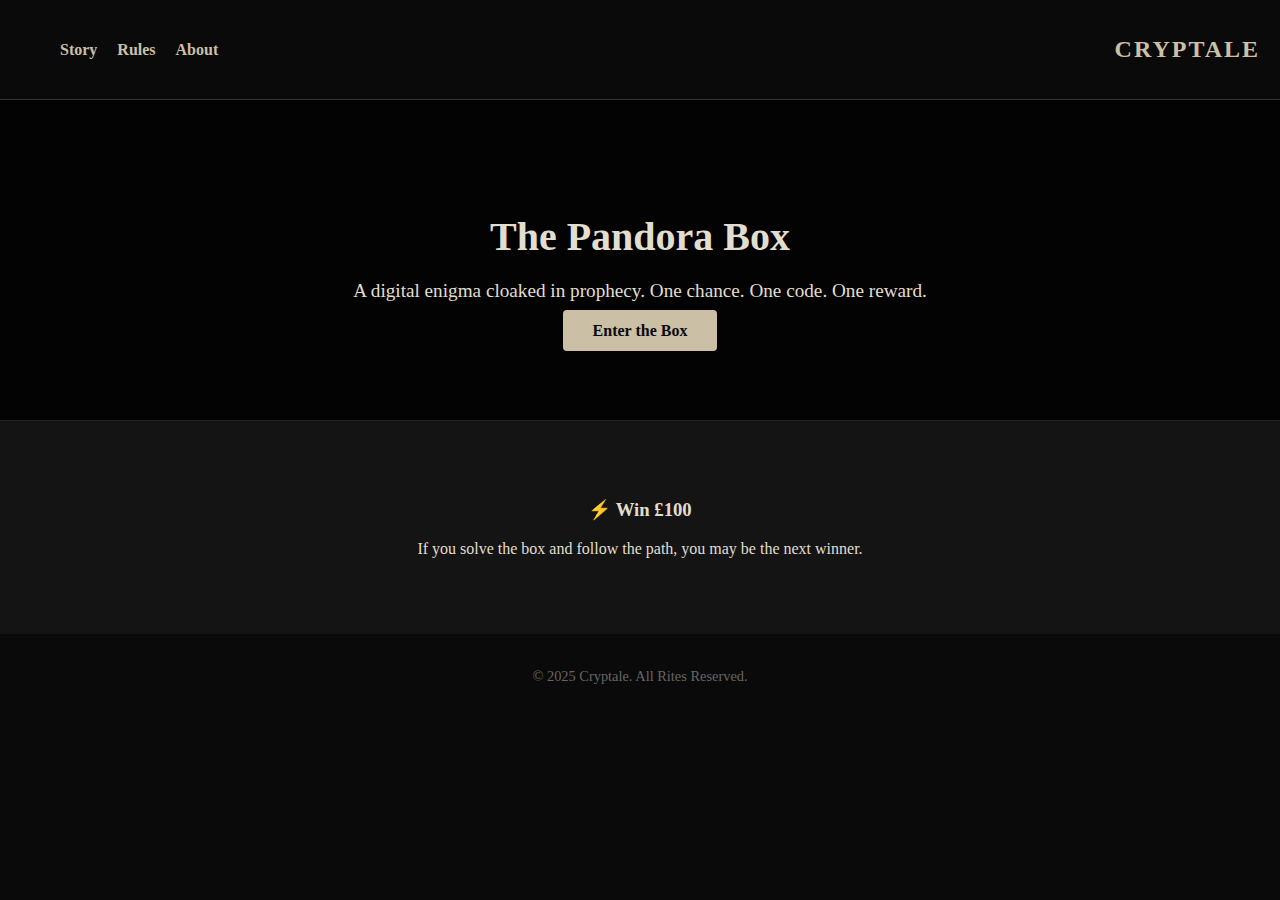
<file: index.html>
<!DOCTYPE html>
<html lang="en">
<head>
  <meta charset="UTF-8" />
  <meta name="viewport" content="width=device-width, initial-scale=1.0"/>
  <title>Cryptale – Enter the Mystery</title>
  <link rel="stylesheet" href="css/style.css" />
</head>
<body>
  <header>
    <nav>
      <ul>
        <li><a href="index.html">Story</a></li>
        <li><a href="rules.html">Rules</a></li>
        <li><a href="about.html">About</a></li>
      </ul>
      <h1>CRYPTALE</h1>
    </nav>
  </header>

  <section class="hero">
    <h2>The Pandora Box</h2>
    <p>A digital enigma cloaked in prophecy. One chance. One code. One reward.</p>
    <a href="box.html" class="button">Enter the Box</a>
  </section>

  <section class="reward">
    <h3>⚡ Win £100</h3>
    <p>If you solve the box and follow the path, you may be the next winner.</p>
  </section>

  <footer>
    <p>&copy; 2025 Cryptale. All Rites Reserved.</p>
  </footer>
</body>
</html>
</file>
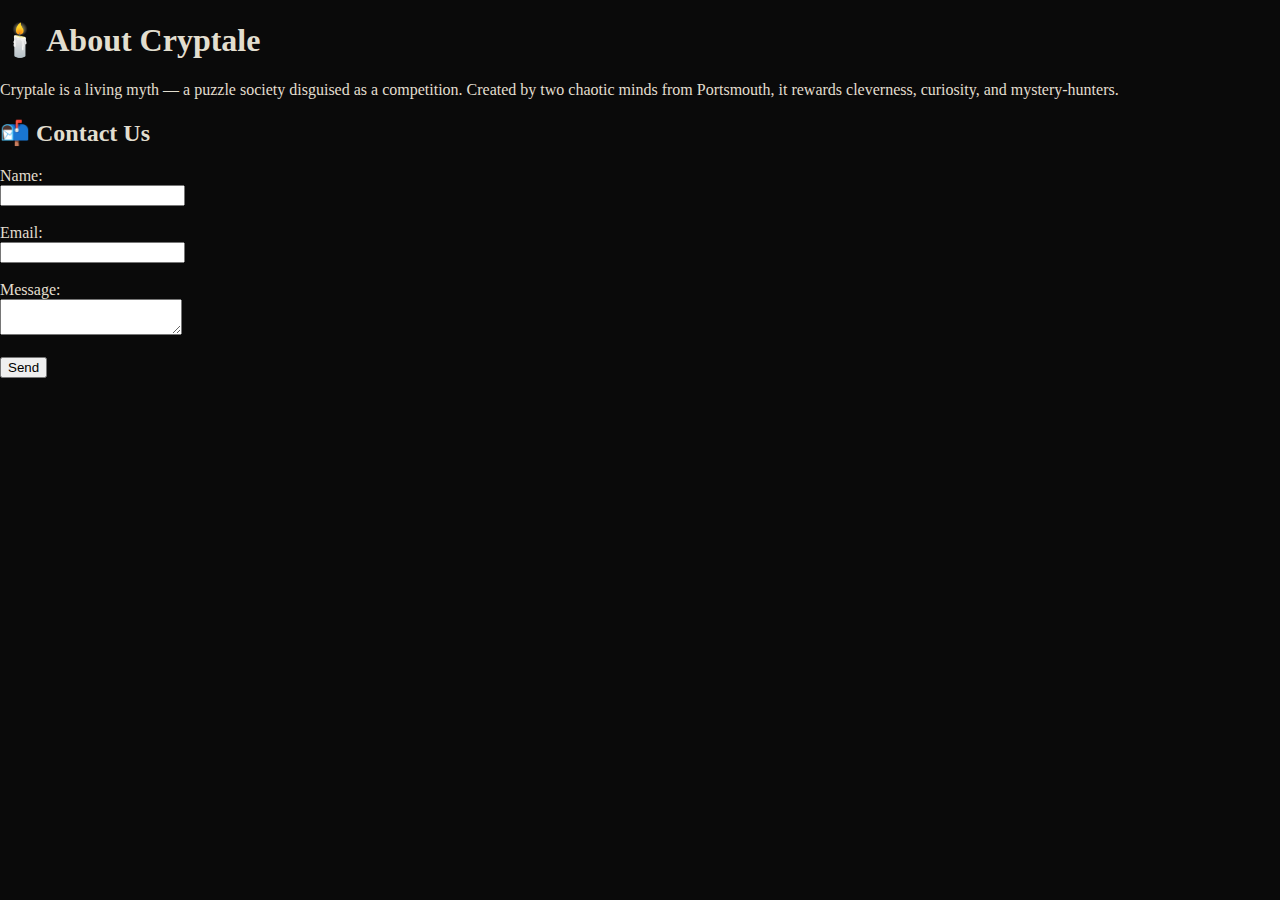
<file: about.html>
<!DOCTYPE html>
<html lang="en">
<head>
  <meta charset="UTF-8" />
  <meta name="viewport" content="width=device-width, initial-scale=1.0"/>
  <title>About Us – Cryptale</title>
  <link rel="stylesheet" href="css/style.css" />
</head>
<body>
  <div class="about-container">
    <h1>🕯️ About Cryptale</h1>
    <p>Cryptale is a living myth — a puzzle society disguised as a competition. Created by two chaotic minds from Portsmouth, it rewards cleverness, curiosity, and mystery-hunters.</p>

    <h2>📬 Contact Us</h2>
    <form id="contactForm">
      <label>Name:<br><input type="text" required></label><br><br>
      <label>Email:<br><input type="email" required></label><br><br>
      <label>Message:<br><textarea required></textarea></label><br><br>
      <button type="submit">Send</button>
    </form>
  </div>

  <script>
    document.getElementById("contactForm").addEventListener("submit", function(e) {
      e.preventDefault();
      alert("🕊️ Message sent. We’ll whisper back soon.");
    });
  </script>
</body>
</html>
</file>
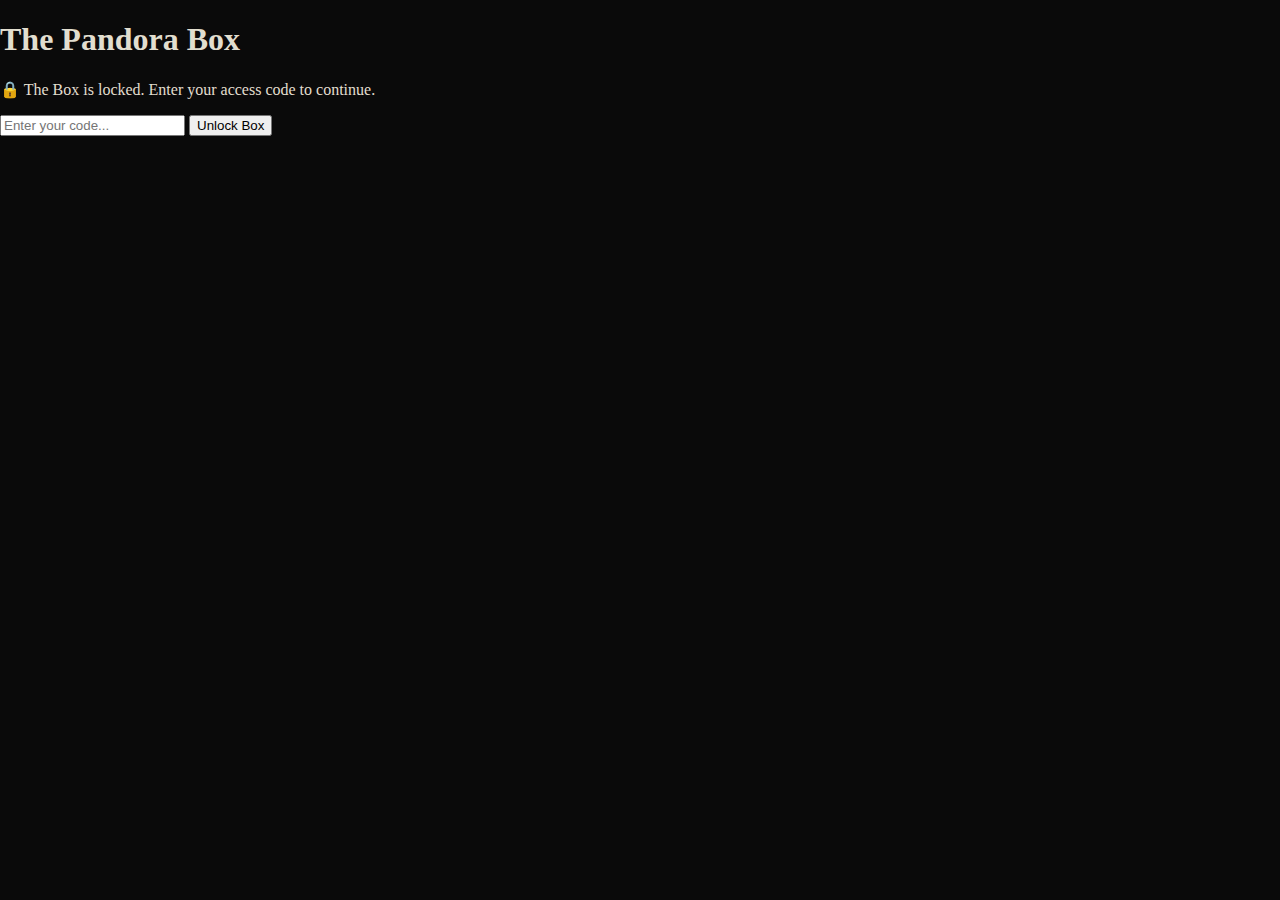
<file: box.html>
<!DOCTYPE html>
<html lang="en">
<head>
  <meta charset="UTF-8" />
  <meta name="viewport" content="width=device-width, initial-scale=1.0"/>
  <title>The Pandora Box – Cryptale</title>
  <link rel="stylesheet" href="css/style.css" />
</head>
<body>
  <div class="box-container">
    <h1>The Pandora Box</h1>
    <p id="message">🔒 The Box is locked. Enter your access code to continue.</p>
    <input type="text" id="accessCodeInput" placeholder="Enter your code..." />
    <button id="submitCode">Unlock Box</button>

    <div id="boxContent" style="display: none;">
      <h2>📦 The Box Has Opened</h2>
      <p>Tap to reveal the first hint...</p>
      <button id="showHintBtn">Reveal Hint 1</button>
    </div>
  </div>

  <script src="js/box.js"></script>
</body>
</html>
</file>
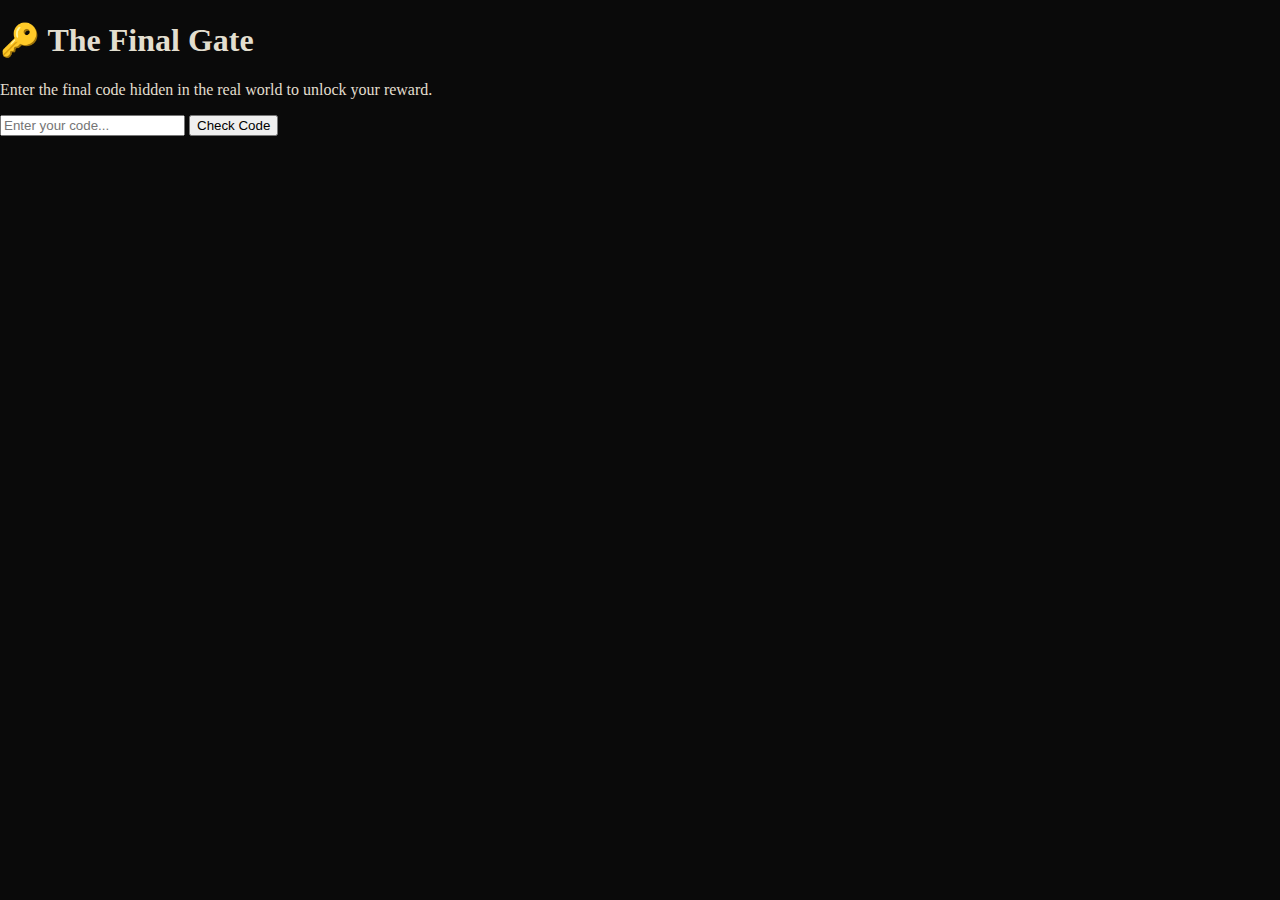
<file: reward.html>
<!DOCTYPE html>
<html lang="en">
<head>
  <meta charset="UTF-8" />
  <meta name="viewport" content="width=device-width, initial-scale=1.0"/>
  <title>Cryptale Reward Portal</title>
  <link rel="stylesheet" href="css/style.css" />
</head>
<body>
  <div class="reward-container">
    <h1>🔑 The Final Gate</h1>
    <p id="statusText">Enter the final code hidden in the real world to unlock your reward.</p>

    <div id="inputSection">
      <input type="text" id="finalAnswer" placeholder="Enter your code..." />
      <button id="checkAnswer">Check Code</button>
    </div>

    <div id="winnerSection" style="display: none;">
      <h2>🎉 You have unlocked the reward.</h2>
      <p>Fill in your details to receive your £100 reward.</p>

      <form id="winnerForm">
        <label>Name:<br><input type="text" required></label><br><br>
        <label>Age:<br><input type="number" required></label><br><br>
        <label>Phone Number:<br><input type="tel" required></label><br><br>
        <label>Address:<br><textarea required></textarea></label><br><br>
        <label>Special Instructions:<br><textarea></textarea></label><br><br>
        <button type="submit">Submit</button>
      </form>
    </div>
  </div>

  <script>
  const correctFinalCode = "SHADOW42";

  const huntEnd = new Date();
  huntEnd.setHours(huntEnd.getHours() + 72);
  const now = new Date();

  if (now > huntEnd) {
    document.body.innerHTML = "<h1>⏳ The reward portal has closed.</h1><p>Try again next time.</p>";
  }

  document.getElementById("checkAnswer").addEventListener("click", () => {
    const userInput = document.getElementById("finalAnswer").value.trim().toUpperCase();

    if (userInput === correctFinalCode) {
      document.getElementById("statusText").style.display = "none";
      document.getElementById("inputSection").style.display = "none";
      document.getElementById("winnerSection").style.display = "block";
    } else {
      document.getElementById("statusText").textContent = "❌ Incorrect code. Try again.";
    }
  });

  document.getElementById("winnerForm").addEventListener("submit", async function (e) {
    e.preventDefault();

    const form = e.target;
    const data = {
      name: form.elements[0].value,
      age: form.elements[1].value,
      phone: form.elements[2].value,
      address: form.elements[3].value,
      special: form.elements[4].value
    };

    try {
      const response = await fetch("http://localhost:3000/submit-winner", {
        method: "POST",
        headers: { "Content-Type": "application/json" },
        body: JSON.stringify(data)
      });

      const result = await response.json();

      if (result.success) {
        alert("✅ Details submitted. We'll contact you soon.");
        form.reset();
      } else {
        alert("❌ There was a problem submitting your info.");
      }
    } catch (err) {
      console.error("Error:", err);
      alert("⚠️ Could not connect to server.");
    }
  });
</script>
</body>
</html>
</file>
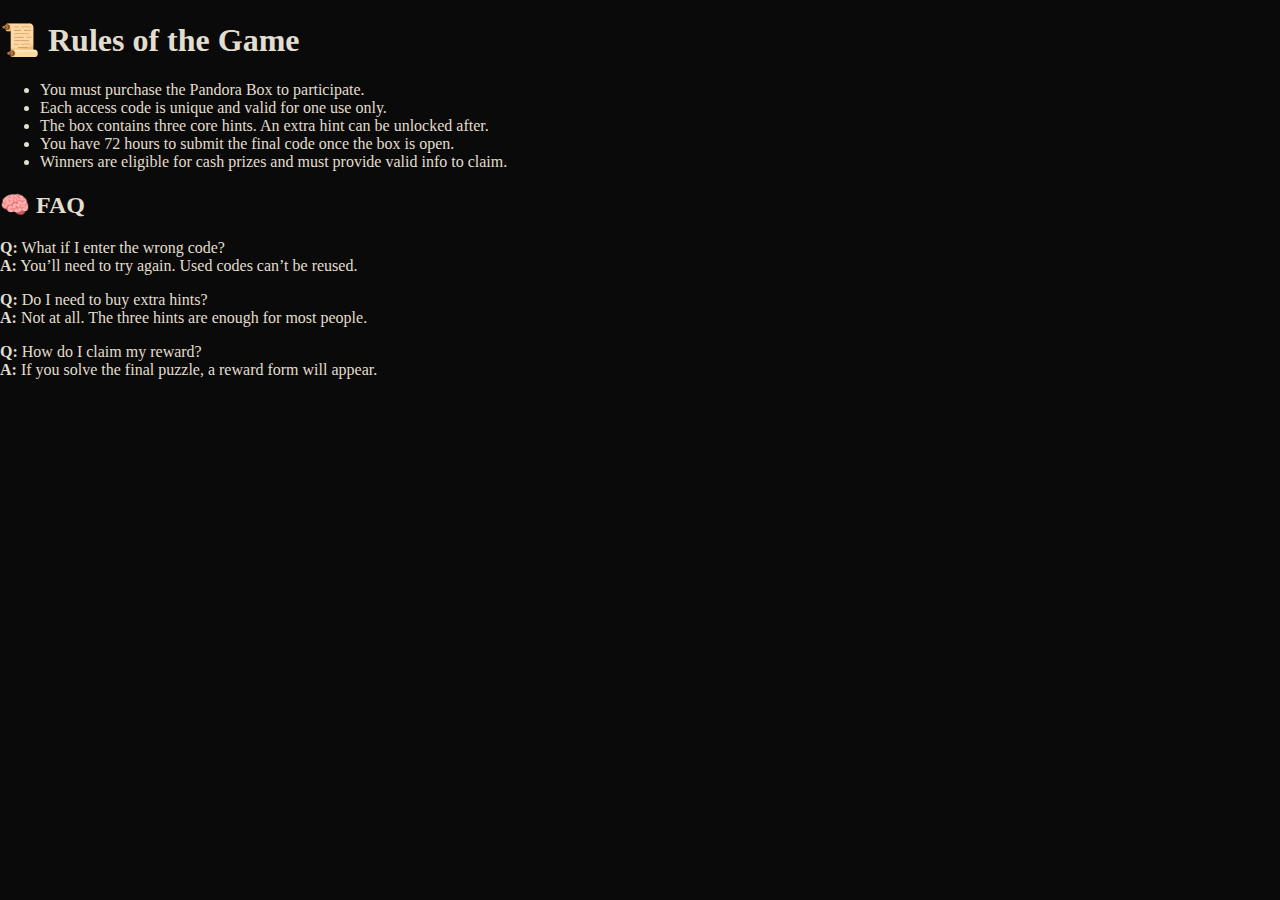
<file: rules.html>
<!DOCTYPE html>
<html lang="en">
<head>
  <meta charset="UTF-8" />
  <meta name="viewport" content="width=device-width, initial-scale=1.0"/>
  <title>Rules & FAQ – Cryptale</title>
  <link rel="stylesheet" href="css/style.css" />
</head>
<body>
  <div class="rules-container">
    <h1>📜 Rules of the Game</h1>
    <ul>
      <li>You must purchase the Pandora Box to participate.</li>
      <li>Each access code is unique and valid for one use only.</li>
      <li>The box contains three core hints. An extra hint can be unlocked after.</li>
      <li>You have 72 hours to submit the final code once the box is open.</li>
      <li>Winners are eligible for cash prizes and must provide valid info to claim.</li>
    </ul>

    <h2>🧠 FAQ</h2>
    <p><strong>Q:</strong> What if I enter the wrong code?<br>
    <strong>A:</strong> You’ll need to try again. Used codes can’t be reused.</p>

    <p><strong>Q:</strong> Do I need to buy extra hints?<br>
    <strong>A:</strong> Not at all. The three hints are enough for most people.</p>

    <p><strong>Q:</strong> How do I claim my reward?<br>
    <strong>A:</strong> If you solve the final puzzle, a reward form will appear.</p>
  </div>
</body>
</html>
</file>
<file: css/style.css>
body {
  margin: 0;
  background-color: #0a0a0a;
  color: #e2decf;
  font-family: 'Georgia', serif;
  background-image: url('https://www.transparenttextures.com/patterns/black-linen.png');
}

header {
  text-align: center;
  padding: 20px;
  border-bottom: 1px solid #333;
}

nav {
  display: flex;
  justify-content: space-between;
  align-items: center;
}

nav h1 {
  font-size: 1.5em;
  letter-spacing: 2px;
  color: #cbbfa5;
}

nav ul {
  list-style: none;
  display: flex;
  gap: 20px;
}

nav a {
  color: #cbbfa5;
  text-decoration: none;
  font-weight: bold;
}

.hero {
  text-align: center;
  padding: 80px 20px;
  background: rgba(0, 0, 0, 0.7);
}

.hero h2 {
  font-size: 2.5em;
  margin-bottom: 10px;
}

.hero p {
  font-size: 1.2em;
  margin-bottom: 20px;
}

.button {
  background: #cbbfa5;
  color: #0a0a0a;
  padding: 12px 30px;
  text-decoration: none;
  font-weight: bold;
  border-radius: 4px;
  transition: background 0.3s ease;
}

.button:hover {
  background: #e2decf;
}

.reward {
  background-color: #141414;
  text-align: center;
  padding: 60px 20px;
  border-top: 1px solid #222;
}

footer {
  text-align: center;
  padding: 20px;
  font-size: 0.9em;
  color: #666;
}
</file>
